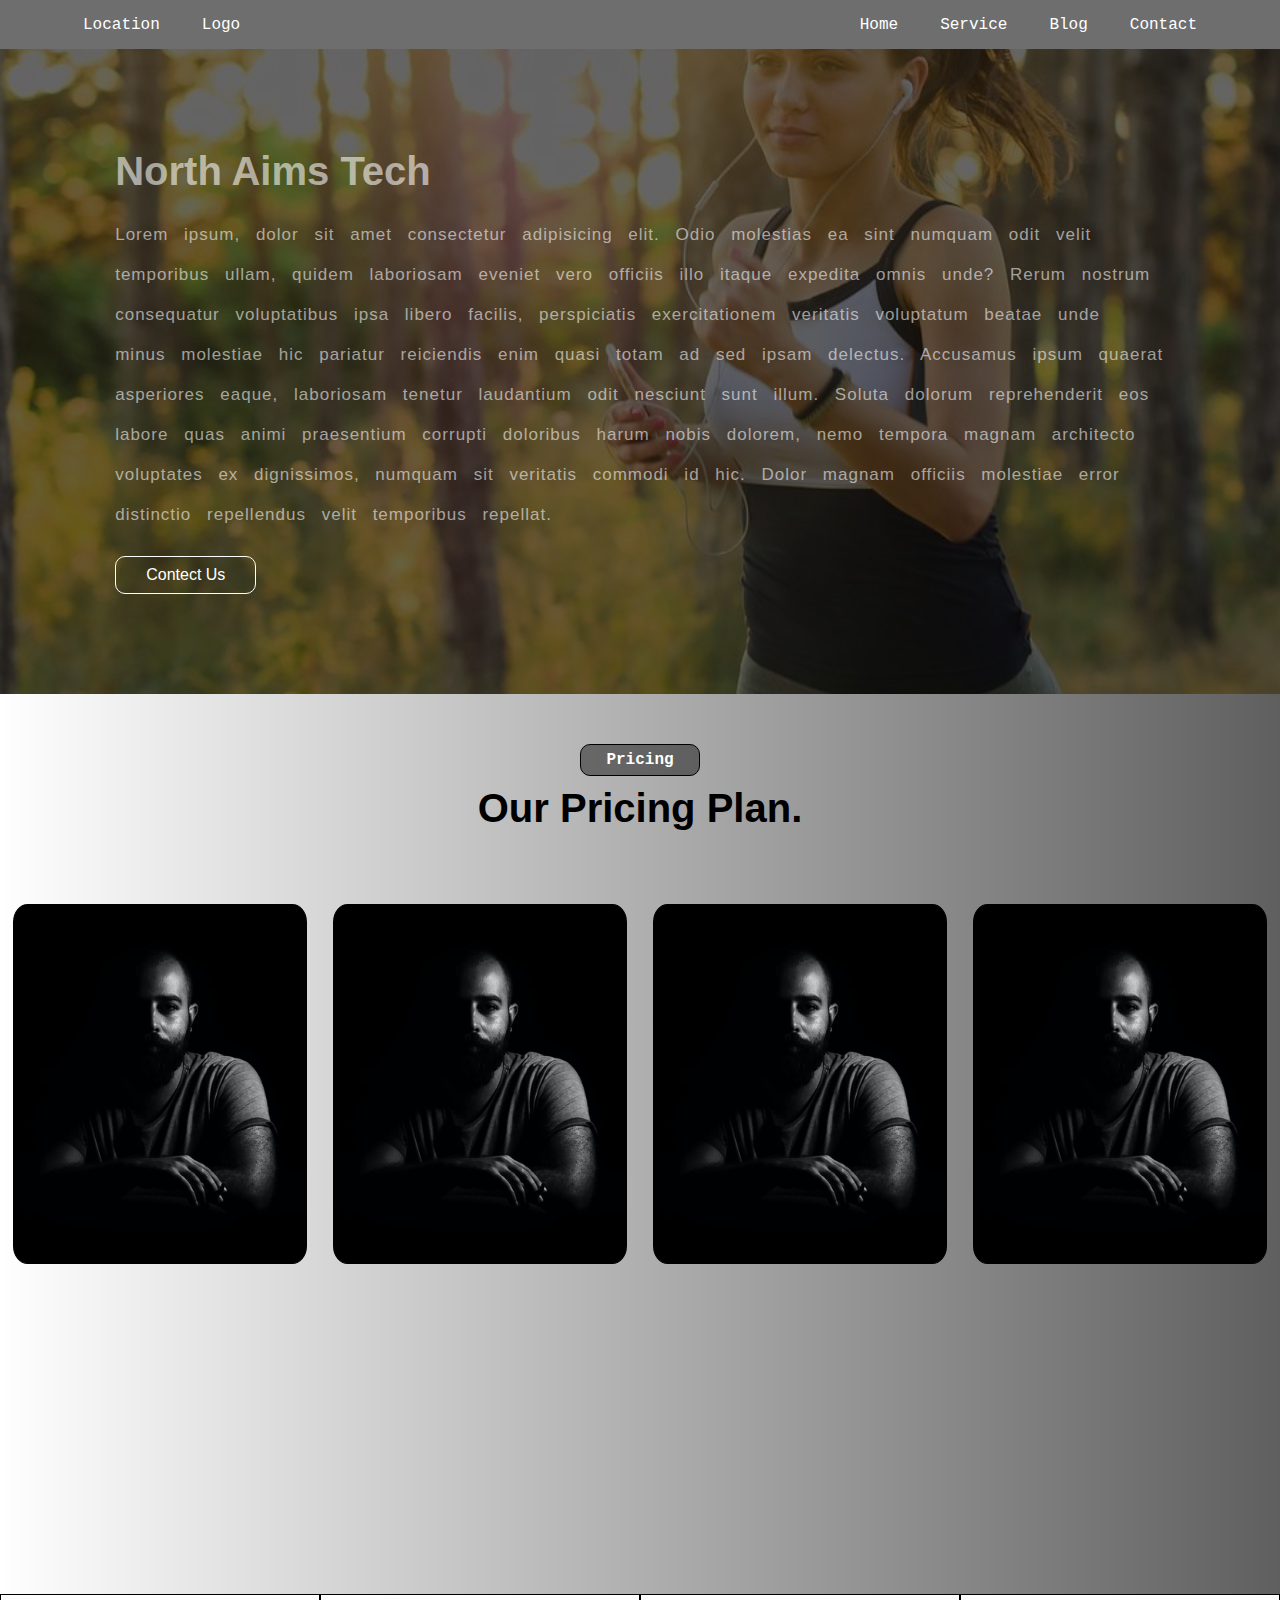
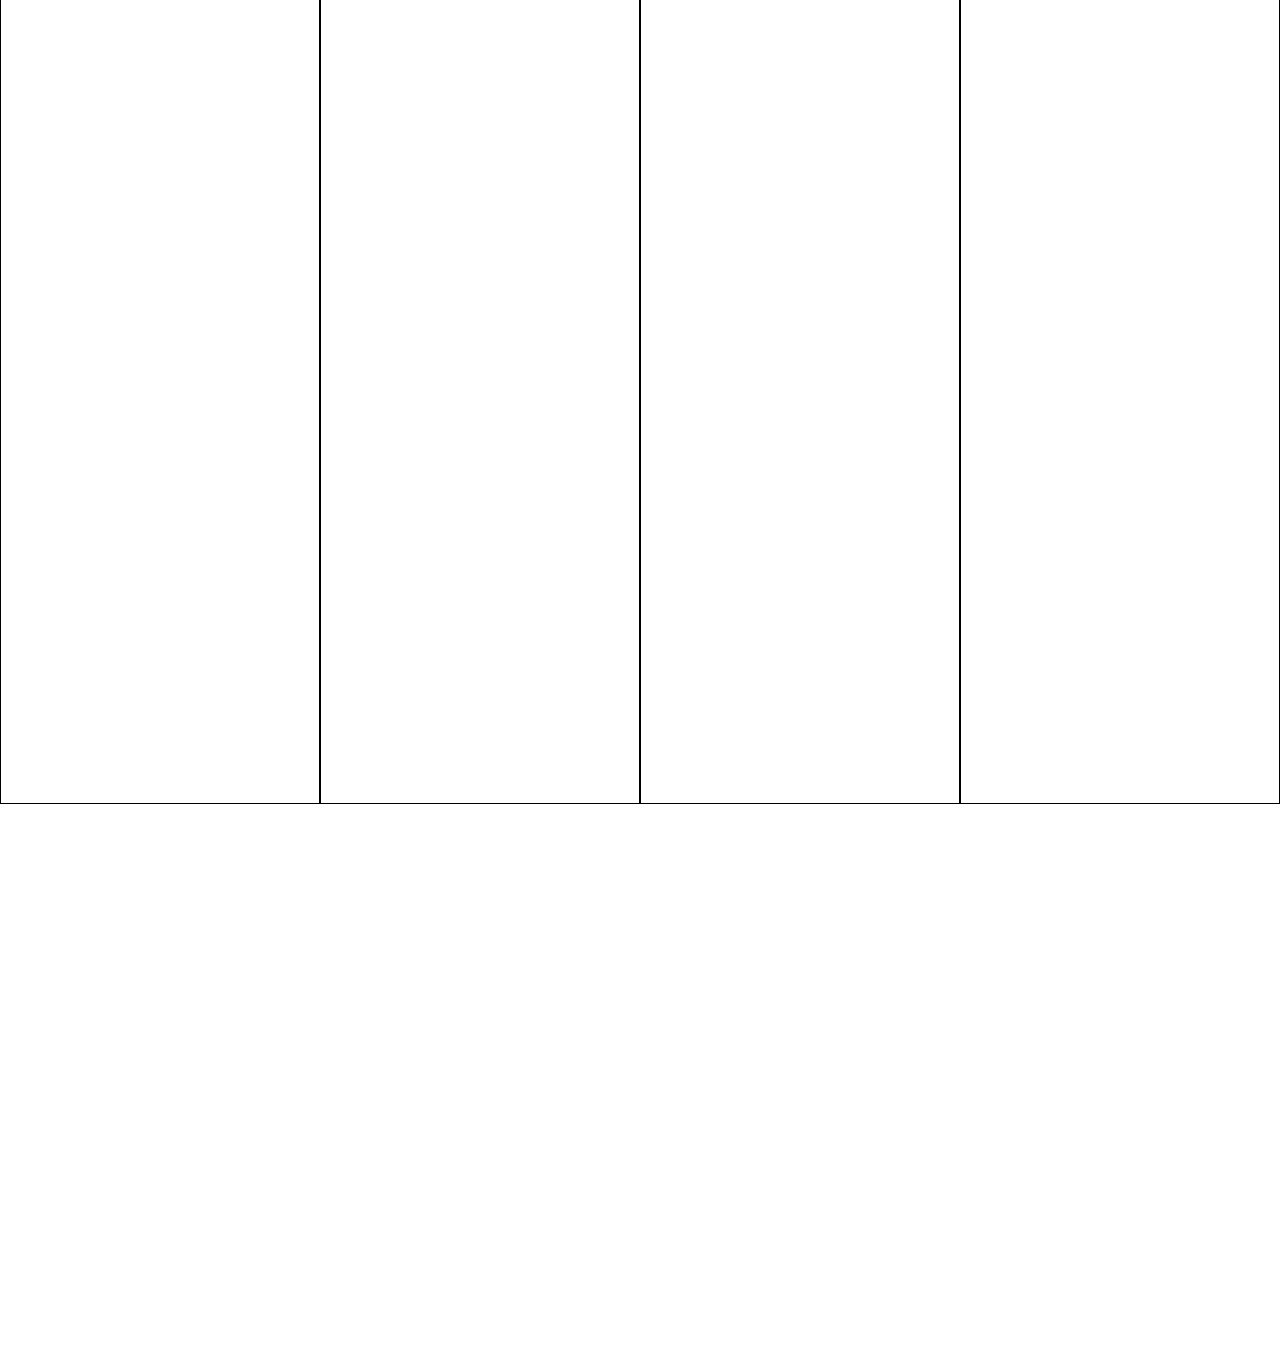
<file: index.html>
<!DOCTYPE html>
<html lang="en">
  <head>
    <meta charset="UTF-8" />
    <meta http-equiv="X-UA-Compatible" content="IE=edge" />
    <meta name="viewport" content="width=device-width, initial-scale=1.0" />
    <!-- Title -->
    <title>Templete</title>
    <!-- Style -->
    <link rel="stylesheet" href="assets/css/style.css" />
  </head>
  <body>
    <!-- Navbar -->
    <nav>
      <div class="nav__one">
        <a href="https://goo.gl/maps/WQuqwCqtTqnZPPuB9">Location</a>
        <a href="">Logo</a>
      </div>
      <div class="nav__two">
        <a href="">Home</a>
        <a href="">Service</a>
        <a href="">Blog</a>
        <a href="">Contact</a>
      </div>
    </nav>
    <!-- End Navbar -->

    <!-- Section One -->
    <section id="sect__one">
      <div class="section__div">
        <h1>North Aims Tech</h1>
        <p>
          Lorem ipsum, dolor sit amet consectetur adipisicing elit. Odio
          molestias ea sint numquam odit velit temporibus ullam, quidem
          laboriosam eveniet vero officiis illo itaque expedita omnis unde?
          Rerum nostrum consequatur voluptatibus ipsa libero facilis,
          perspiciatis exercitationem veritatis voluptatum beatae unde minus
          molestiae hic pariatur reiciendis enim quasi totam ad sed ipsam
          delectus. Accusamus ipsum quaerat asperiores eaque, laboriosam tenetur
          laudantium odit nesciunt sunt illum. Soluta dolorum reprehenderit eos
          labore quas animi praesentium corrupti doloribus harum nobis dolorem,
          nemo tempora magnam architecto voluptates ex dignissimos, numquam sit
          veritatis commodi id hic. Dolor magnam officiis molestiae error
          distinctio repellendus velit temporibus repellat.
        </p>
        <button>Contect Us</button>
      </div>
    </section>
    <!-- End Section One -->

    <!-- Section Two -->
    <section id="sect__two">
      <div class="sect__div">
        <h3>Pricing</h3>
        <h1>Our Pricing Plan.</h1>
      </div>

      <div class="div__father">
        <div class="div__one">
          <div class="root">
            <h2>Sr imran Baitham</h2>
            <h2>Sr Product Designer</h2>
            <h2>CO Miego, AD, USA</h2>
          </div>
        </div>
        <div class="div__one">
          <div class="root">
            <h2>Sr imran Baitham</h2>
            <h2>Sr Product Designer</h2>
            <h2>CO Miego, AD, USA</h2>
          </div>
        </div>
        <div class="div__one">
          <div class="root">
            <h2>Sr imran Baitham</h2>
            <h2>Sr Product Designer</h2>
            <h2>CO Miego, AD, USA</h2>
          </div>
        </div>
        <div class="div__one">
          <div class="root">
            <h2>Sr imran Baitham</h2>
            <h2>Sr Product Designer</h2>
            <h2>CO Miego, AD, USA</h2>
          </div>
        </div>
      </div>
    </section>
    <!-- End Section Two -->

    <!-- Section Three -->
    <section id="sect__three">
      <div class="div__main_father">
        <div class="father__div">
          <div class="main__div">
            <div class="childs"></div>
            <div class="childs change"></div>
            <div class="childs change" id="new"></div>
            <div class="childs change"></div>
          </div>
        </div>
      </div>
    </section>
    <section class="sect__fore">
      <iframe
        src="https://www.google.com/maps/embed?pb=!1m18!1m12!1m3!1d1405.2217595681307!2d74.38673170104647!3d35.91837305407736!2m3!1f0!2f0!3f0!3m2!1i1024!2i768!4f13.1!3m3!1m2!1s0x38e6495b80b33d6f%3A0x97e334496a64f9af!2sBaig%20Market!5e1!3m2!1sen!2s!4v1643785791121!5m2!1sen!2s"
        width="600"
        height="450"
        style="border: 0"
        allowfullscreen=""
        loading="lazy"
      ></iframe>
    </section>
  </body>
</html>
</file>
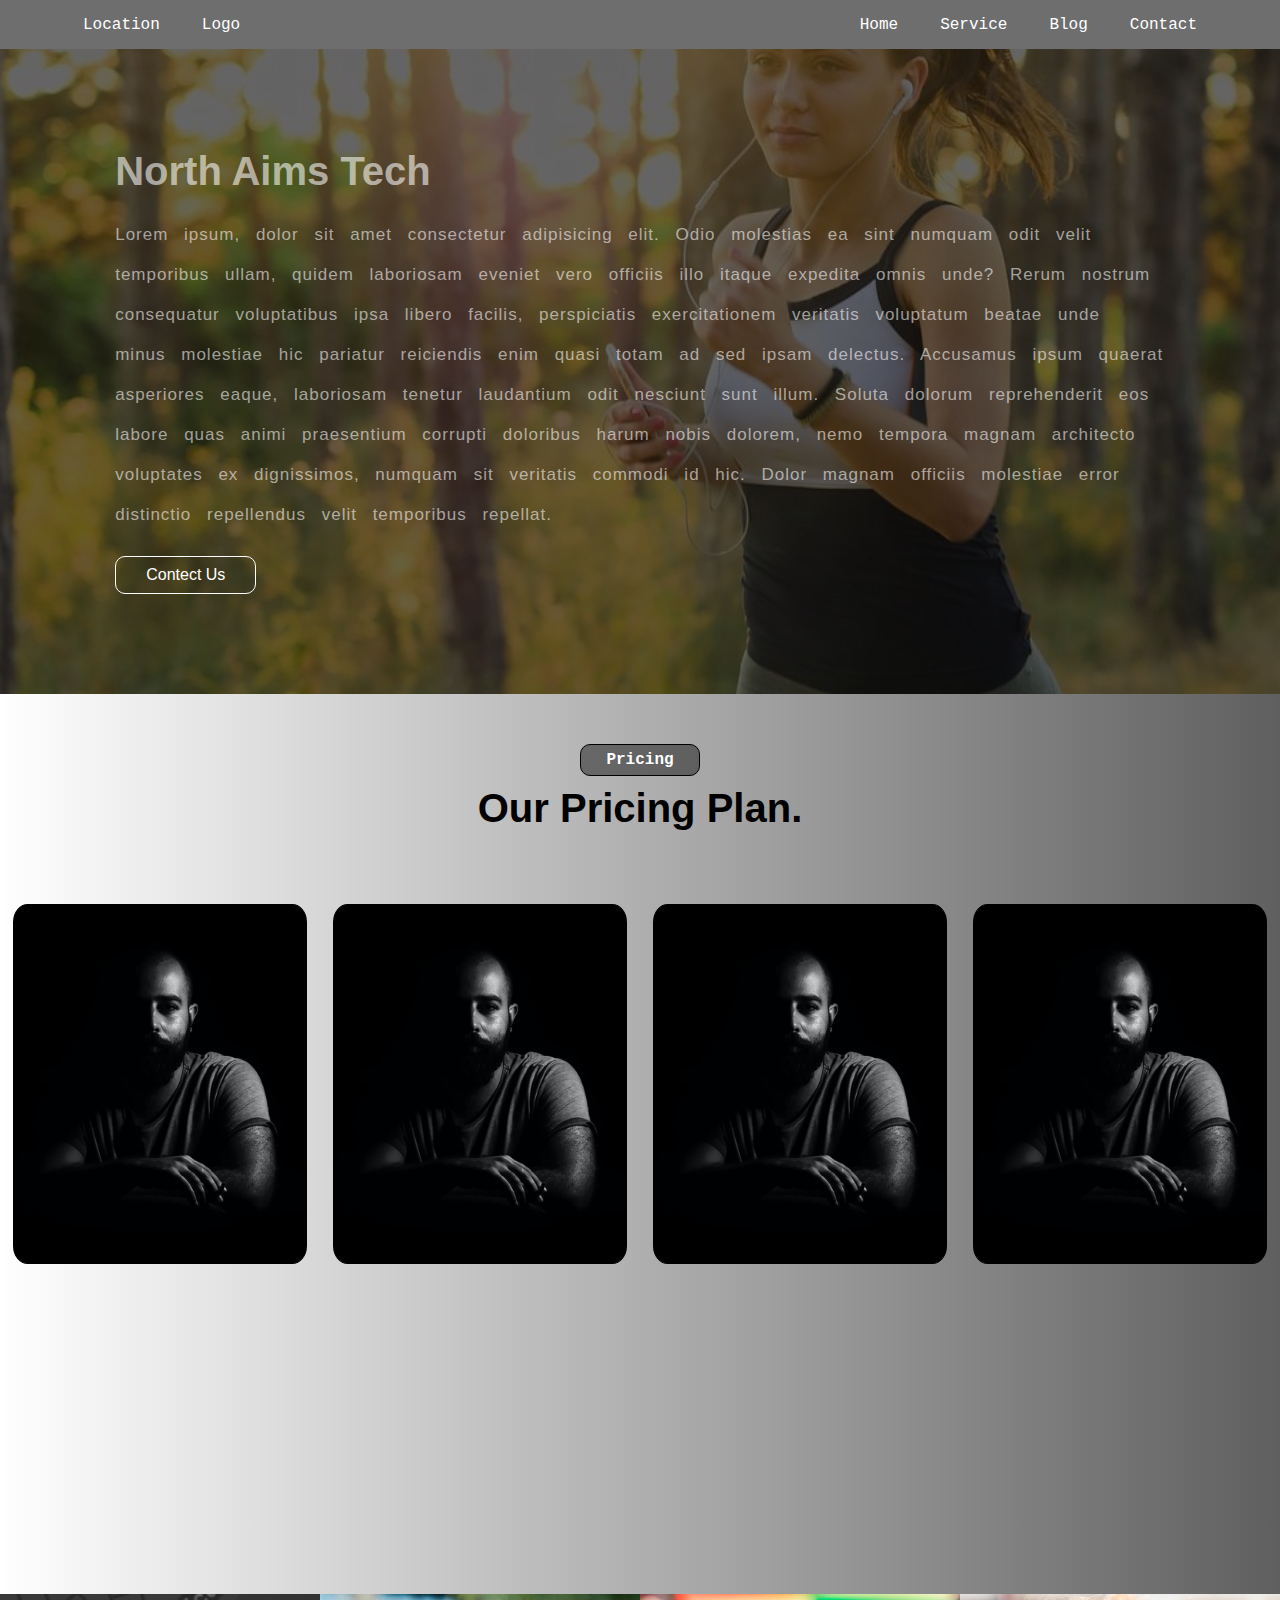
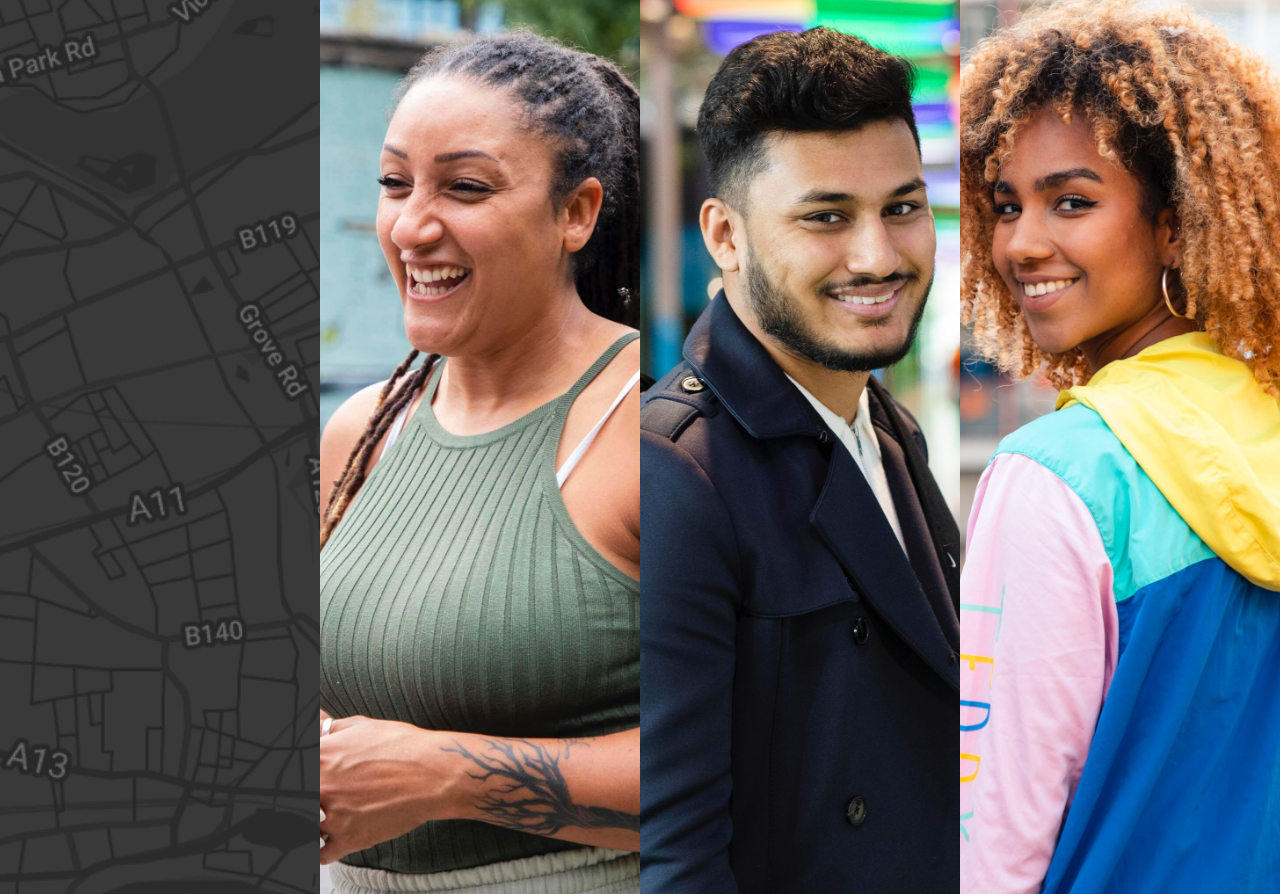
<file: Css First Website/index.html>
<!DOCTYPE html>
<html lang="en">
  <head>
    <meta charset="UTF-8" />
    <meta http-equiv="X-UA-Compatible" content="IE=edge" />
    <meta name="viewport" content="width=device-width, initial-scale=1.0" />
    <!-- Title -->
    <title>Templete</title>
    <!-- Style -->
    <link rel="stylesheet" href="assets/css/style.css" />
  </head>
  <body>
    <!-- Navbar -->
    <nav>
      <div class="nav__one">
        <a href="https://goo.gl/maps/WQuqwCqtTqnZPPuB9">Location</a>
        <a href="">Logo</a>
      </div>
      <div class="nav__two">
        <a href="">Home</a>
        <a href="">Service</a>
        <a href="">Blog</a>
        <a href="">Contact</a>
      </div>
    </nav>
    <!-- End Navbar -->

    <!-- Section One -->
    <section id="sect__one">
      <div class="section__div">
        <h1>North Aims Tech</h1>
        <p>
          Lorem ipsum, dolor sit amet consectetur adipisicing elit. Odio
          molestias ea sint numquam odit velit temporibus ullam, quidem
          laboriosam eveniet vero officiis illo itaque expedita omnis unde?
          Rerum nostrum consequatur voluptatibus ipsa libero facilis,
          perspiciatis exercitationem veritatis voluptatum beatae unde minus
          molestiae hic pariatur reiciendis enim quasi totam ad sed ipsam
          delectus. Accusamus ipsum quaerat asperiores eaque, laboriosam tenetur
          laudantium odit nesciunt sunt illum. Soluta dolorum reprehenderit eos
          labore quas animi praesentium corrupti doloribus harum nobis dolorem,
          nemo tempora magnam architecto voluptates ex dignissimos, numquam sit
          veritatis commodi id hic. Dolor magnam officiis molestiae error
          distinctio repellendus velit temporibus repellat.
        </p>
        <button>Contect Us</button>
      </div>
    </section>
    <!-- End Section One -->

    <!-- Section Two -->
    <section id="sect__two">
      <div class="sect__div">
        <h3>Pricing</h3>
        <h1>Our Pricing Plan.</h1>
      </div>

      <div class="div__father">
        <div class="div__one">
          <div class="root">
            <h2>Sr imran Baitham</h2>
            <h2>Sr Product Designer</h2>
            <h2>CO Miego, AD, USA</h2>
          </div>
        </div>
        <div class="div__one">
          <div class="root">
            <h2>Sr imran Baitham</h2>
            <h2>Sr Product Designer</h2>
            <h2>CO Miego, AD, USA</h2>
          </div>
        </div>
        <div class="div__one">
          <div class="root">
            <h2>Sr imran Baitham</h2>
            <h2>Sr Product Designer</h2>
            <h2>CO Miego, AD, USA</h2>
          </div>
        </div>
        <div class="div__one">
          <div class="root">
            <h2>Sr imran Baitham</h2>
            <h2>Sr Product Designer</h2>
            <h2>CO Miego, AD, USA</h2>
          </div>
        </div>
      </div>
    </section>
    <!-- End Section Two -->

    <!-- Section Three -->
    <section id="sect__three">
      <div class="div__main_father">
        <div class="main__div">
          <div class="childs"></div>
          <div class="childs change" id="one"></div>
          <div class="childs change" id="two"></div>
          <div class="childs change" id="three"></div>
        </div>
      </div>
    </section>
    <!--  End Section Three   -->

  </body>
</html>
</file>
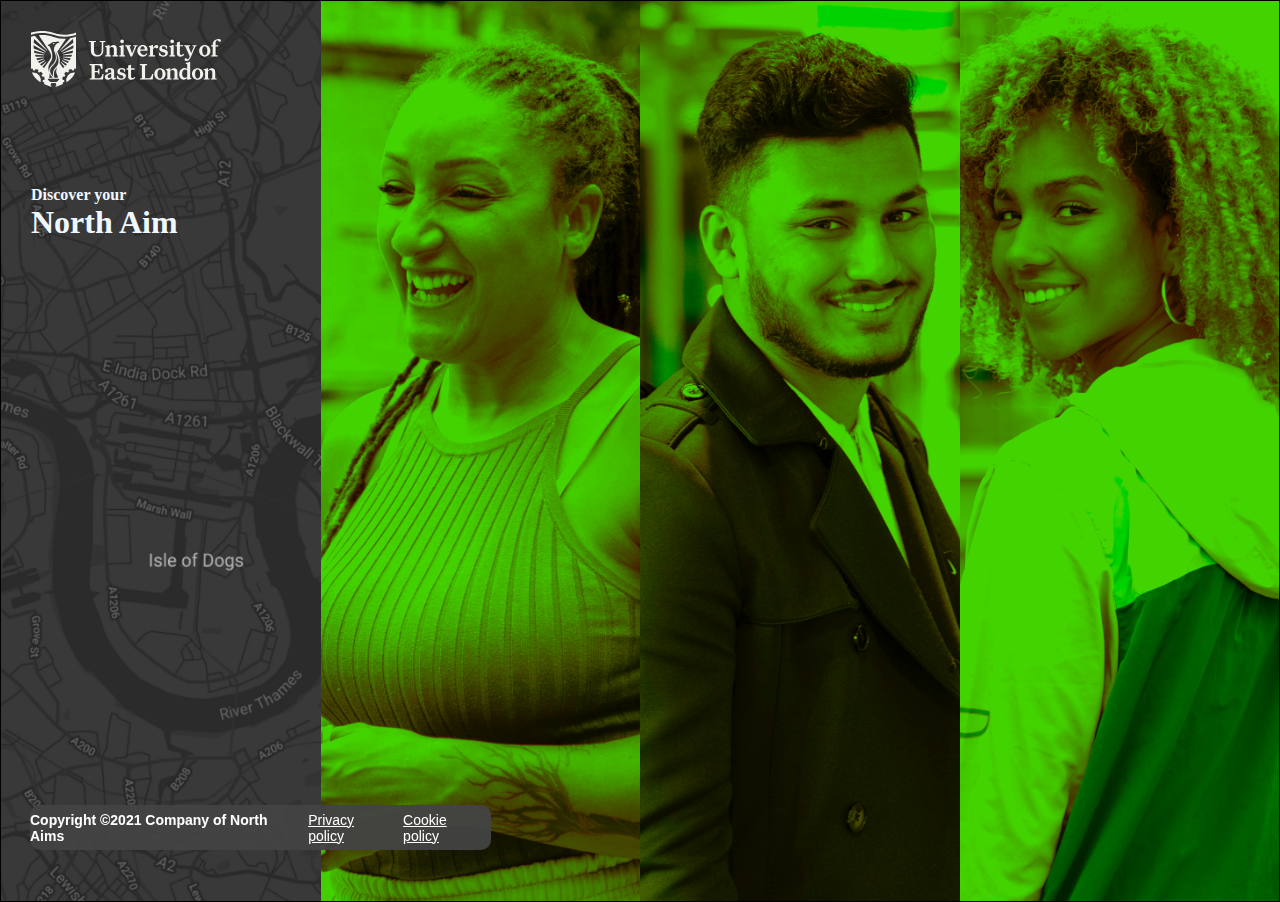
<file: Css Templete/index.html>
<!DOCTYPE html>
<html lang="en">
  <head>
    <meta charset="UTF-8" />
    <meta http-equiv="X-UA-Compatible" content="IE=edge" />
    <meta name="viewport" content="width=device-width, initial-scale=1.0" />
    <title>Document</title>
    <link rel="stylesheet" href="assests/css/style.css" />
  </head>
  <body>
    <!-- Section Three -->
    <section id="sect__three">
      <div class="div__main_father">
        <div class="main__div">
          <div class="childs" id="child__one">
            <div class="logo__img">
              <img src="./assests/images/logo.svg" alt="" />
              <div class="div__header">
                <b>Discover your</b>
                <h1>North Aim</h1>
              </div>
            </div>

            <div class="style__btn">
              <a href="./assests/link.html"><button>To tha Map</button></a>
            </div>
          </div>
          <div class="childs change" id="one"></div>

          <div class="childs change" id="two"></div>

          <div class="childs change" id="three"></div>
        </div>
      </div>
      <div class="footer">
        <h2>Copyright ©2021 Company of North Aims</h2>
        <a href="#">Privacy policy</a>
        <a href="#"> Cookie policy</a>
      </div>
    </section>
    <!--  End Section Three   -->
  </body>
</html>
</file>
<file: assets/css/style.css>
* {
  margin: 0;
  padding: 0;
  box-sizing: border-box;
}
/*=============  Button  ===================*/
button {
  outline: none;
  border: none;
  font-size: 16px;
  padding: 9px 30px;
  border: 1px solid white;
  border-radius: 10px;
  background-color: transparent;
  color: white;
}

button:hover {
  background-color: rgba(245, 222, 179, 0.603);
  color: black;
}
button:active {
  transform: scale(0.98);
}
/* ================ NavBar  ================== */
nav {
  display: flex;
  justify-content: space-between;
  background-color: rgba(0, 0, 0, 0.568);
  height: auto;
  padding: 15px 5%;
}
nav a {
  color: white;
  text-decoration: none;
  padding: 0px 19px;
  font-family: "Courier New", Courier, monospace;
}
nav a:hover {
  text-decoration: underline;
}
.nav__one {
  width: 50%;
}
.nav__two {
  width: 50%;
  text-align: right;
}

/* =================== Section one ==================== */

#sect__one {
  width: 100%;
  height: auto;
  background-image: url(../images/GirlPicture.jpg);
  background-repeat: no-repeat;
  background-size: cover;
  background-position: left;
  background-color: rgba(0, 0, 0, 0.596);
  background-blend-mode: color;
}

.section__div {
  width: 100%;
  height: auto;
  padding: 100px 9%;
  color: rgba(255, 255, 255, 0.568);
}

.section__div h1 {
  font-size: 40px;
  font-family: -apple-system, BlinkMacSystemFont, "Segoe UI", Roboto, Oxygen,
    Ubuntu, Cantarell, "Open Sans", "Helvetica Neue", sans-serif;
}

.section__div p {
  font-size: 17px;
  font-family: sans-serif;
  line-height: 40px;
  letter-spacing: 1px;
  word-spacing: 10px;
  padding: 2% 0px;
}

/* =================== Section Two ==================== */

#sect__two {
  background-image: linear-gradient(
    to right,
    rgba(255, 0, 0, 0),
    rgb(95, 95, 95)
  );
  width: 100%;
  height: 100vh;
}

.sect__div {
  text-align: center;
  padding: 50px 0px;
}

.sect__div h3 {
  border: 1px solid black;
  background-color: rgba(0, 0, 0, 0.432);
  color: white;
  width: 120px;
  margin: 0% auto;
  border-radius: 10px;
  padding: 6px 0px;
  font-family: "Courier New", Courier, monospace;
  font-size: 16px;
}

.sect__div h1 {
  font-family: sans-serif;
  font-size: 40px;
  padding: 10px 0px;
}

.div__father {
  width: 100%;
  height: auto;
  display: flex;
  flex-direction: row;
  padding: 0% 0px;
}

.div__one {
  width: 30%;
  height: 40vh;
  border: 1px solid black;
  background-image: url(../images/team-dark-01.jpg);
  background-position: center;
  background-size: cover;
  margin: 1%;
  border-radius: 5%;
}
.div__one:hover .root {
  display: block;
}
.root {
  width: 88%;
  height: auto;
  margin: 0% auto;
  border-radius: 8px;
  padding: 10px 10px;
  line-height: 30px;
  background-color: rgba(88, 88, 88, 0.733);
  border: 1px solid black;
  position: relative;
  top: 47%;
  display: none;
}
.root h2 {
  color: white;
  font-size: 17px;
  font-family: sans-serif;
}

/*  */

#sect__three {
  width: 100%;
  height: 100vh;
}
.div__main_father {
  width: 100%;
  height: 100vh;
}
.father__div {
}
.main__div {
  width: 100%;
  display: flex;
}
.childs {
  width: 25%;
  height: 90vh;
  border: 1px solid black;
}
.childs:hover {
  width: 30%;
}

.main__div:hover .change {
  background-color: rgba(165, 42, 42, 0.514);
}
#new:hover{
  background-color: transparent;
}
/* .change:hover{
  background-color: red;
} */

#sect__fore {
  width: 100%;
  height: 100vh;
}
</file>
<file: Css First Website/assets/css/style.css>
* {
  margin: 0;
  padding: 0;
  box-sizing: border-box;
}
/*=============  Button  ===================*/
button {
  outline: none;
  border: none;
  font-size: 16px;
  padding: 9px 30px;
  border: 1px solid white;
  border-radius: 10px;
  background-color: transparent;
  color: white;
}

button:hover {
  background-color: rgba(245, 222, 179, 0.603);
  color: black;
}
button:active {
  transform: scale(0.98);
}
/* ================ NavBar  ================== */
nav {
  display: flex;
  justify-content: space-between;
  background-color: rgba(0, 0, 0, 0.568);
  height: auto;
  padding: 15px 5%;
}
nav a {
  color: white;
  text-decoration: none;
  padding: 0px 19px;
  font-family: "Courier New", Courier, monospace;
}
nav a:hover {
  text-decoration: underline;
}
.nav__one {
  width: 50%;
}
.nav__two {
  width: 50%;
  text-align: right;
}

/* =================== Section one ==================== */

#sect__one {
  width: 100%;
  height: auto;
  background-image: url(../images/GirlPicture.jpg);
  background-repeat: no-repeat;
  background-size: cover;
  background-position: left;
  background-color: rgba(0, 0, 0, 0.596);
  background-blend-mode: color;
}

.section__div {
  width: 100%;
  height: auto;
  padding: 100px 9%;
  color: rgba(255, 255, 255, 0.568);
}

.section__div h1 {
  font-size: 40px;
  font-family: -apple-system, BlinkMacSystemFont, "Segoe UI", Roboto, Oxygen,
    Ubuntu, Cantarell, "Open Sans", "Helvetica Neue", sans-serif;
}

.section__div p {
  font-size: 17px;
  font-family: sans-serif;
  line-height: 40px;
  letter-spacing: 1px;
  word-spacing: 10px;
  padding: 2% 0px;
}

/* =================== Section Two ==================== */

#sect__two {
  background-image: linear-gradient(
    to right,
    rgba(255, 0, 0, 0),
    rgb(95, 95, 95)
  );
  width: 100%;
  height: 100vh;
}

.sect__div {
  text-align: center;
  padding: 50px 0px;
}

.sect__div h3 {
  border: 1px solid black;
  background-color: rgba(0, 0, 0, 0.432);
  color: white;
  width: 120px;
  margin: 0% auto;
  border-radius: 10px;
  padding: 6px 0px;
  font-family: "Courier New", Courier, monospace;
  font-size: 16px;
}

.sect__div h1 {
  font-family: sans-serif;
  font-size: 40px;
  padding: 10px 0px;
}

.div__father {
  width: 100%;
  height: auto;
  display: flex;
  flex-direction: row;
  padding: 0% 0px;
}

.div__one {
  width: 30%;
  height: 40vh;
  border: 1px solid black;
  background-image: url(../images/team-dark-01.jpg);
  background-position: center;
  background-size: cover;
  margin: 1%;
  border-radius: 5%;
}
.div__one:hover .root {
  display: block;
}
.root {
  width: 88%;
  height: auto;
  margin: 0% auto;
  border-radius: 8px;
  padding: 10px 10px;
  line-height: 30px;
  background-color: rgba(88, 88, 88, 0.733);
  border: 1px solid black;
  position: relative;
  top: 47%;
  display: none;
}
.root h2 {
  color: white;
  font-size: 17px;
  font-family: sans-serif;
}

/* =================== Section Three ==================== */

#sect__three {
  width: 100%;
  height: 100vh;
  cursor: url(../images/play_green.svg), auto;
}
.div__main_father {
  width: 100%;
  height: 100vh;
}
.main__div {
  width: 100%;
  display: flex;
  height: auto;
}
.childs {
  width: 25%;
  height: 100vh;
  transition: all 0.3s;
  transition-property: all;
  transition-duration: 0.3s;
  transition-timing-function: ease;
  transition-delay: 0s;
}
.childs:nth-child(1) {
  background-image: url(../images/map_panel_2048.jpg);
}
.childs:hover {
  width: 30%;
}
.main__div:hover .change {
  background-color: rgb(67, 211, 0);
  background-blend-mode: darken;
}
#one {
  background-image: url(../images/lauren_home_portrait.jpg);
  background-position: center;
  background-size: cover;
}
#one:hover {
  background-color: transparent;
}
#two {
  background-image: url(../images/saiful_home_portrait.jpg);
  background-position: center;
  background-size: cover;
}
#two:hover {
  background-color: transparent;
}
#three {
  background-image: url(../images/uma_home_portrait.jpg);
  background-position: center;
  background-size: cover;
}
#three:hover {
  background-color: transparent;
}

/* ========================== */
#sect__fore {
  width: 100%;
  height: 100vh;
}
/* 
.main__div:hover #one,#three {
  background-color: rgba(42, 110, 165, 0.514);
}

.main__div:hover #two,#three {
  background-color: rgba(56, 165, 42, 0.514);
} */

.mymap{
  /* background-blend-mode: color; */
  /* background-color: rgba(0, 0, 0, 0.616); */
}
</file>
<file: Css Templete/assests/css/style.css>
* {
  margin: 0%;
  padding: 0%;
  box-sizing: border-box;
}

/* =================== Section Three ==================== */

#sect__three {
  width: 100%;
  height: 100vh;
  cursor: url(../images/play_green.svg), auto;
}
.div__main_father {
  width: 100%;
  height: 100vh;
}
.main__div {
  width: 100%;
  display: flex;
  height: auto;
  border: 1px solid black;
}
.childs {
  width: 25%;
  height: 100vh;
  transition: all 0.3s ease;
}
.childs:nth-child(1) {
  background-image: url(../images/map_panel_2048.jpg);
  background-position: center;
  background-size: cover;
}
.childs:hover {
  width: 30%;
}
.main__div:hover .change {
  background-color: rgb(67, 211, 0);
  background-blend-mode: darken;
}
#one {
  background-image: url(../images/lauren_home_portrait.jpg);
  background-position: center;
  background-size: cover;
}
#one:hover {
  background-color: transparent;
}
#two {
  background-image: url(../images/saiful_home_portrait.jpg);
  background-position: center;
  background-size: cover;
}
#two:hover {
  background-color: transparent;
}
#three {
  background-image: url(../images/uma_home_portrait.jpg);
  background-position: center;
  background-size: cover;
}
#three:hover {
  background-color: transparent;
}

#child__one:hover button {
  display: block;
}

.logo__img {
  width: 250px;
  height: 250px;
  padding: 30px 30px;
}
.logo__img .div__header {
  padding-top: 50%;
  color: aliceblue;
}

.style__btn {
  padding-top: 250px;
  padding-left: 30px;
}
.style__btn button {
  padding: 7px 30px;
  display: none;
}
.style__btn button:hover {
  cursor: pointer;
}
.footer {
  width: 36%;
  height: 5vh;
  background-color: rgba(68, 67, 67, 0.932);
  border-radius: 10px;
  position: fixed;
  left: 30px;
  bottom: 50px;
  color: white;
  display: flex;
  align-items: center;
}

.footer h2,
a {
  font-size: 14px;
  font-family: Arial, Helvetica, sans-serif;
}

.footer a {
  color: white;
  padding: 0px 5px;
}
</file>
